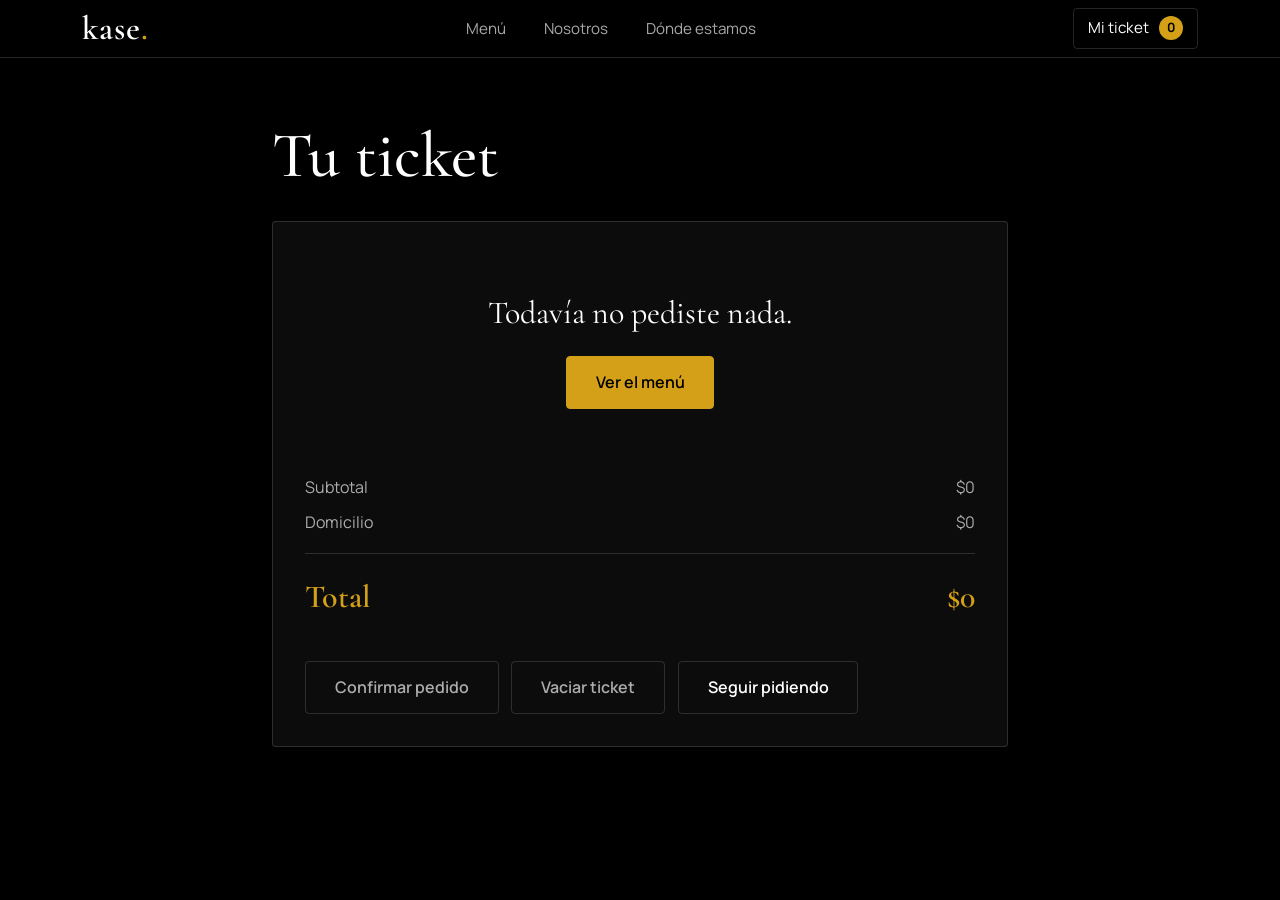
<file: ticket.html>
<!DOCTYPE html>
<html lang="es">
<head>
  <meta charset="UTF-8">
  <meta name="viewport" content="width=device-width, initial-scale=1">
  <title>Mi ticket · Kase</title>

  <link rel="preconnect" href="https://fonts.googleapis.com">
  <link rel="preconnect" href="https://fonts.gstatic.com" crossorigin>
  <link href="https://fonts.googleapis.com/css2?family=Cormorant+Garamond:wght@500;600;700&family=Manrope:wght@400;500;600;700&display=swap" rel="stylesheet">
  <link href="https://cdn.jsdelivr.net/npm/bootstrap@5.3.3/dist/css/bootstrap.min.css" rel="stylesheet">
  <link rel="stylesheet" href="css/base.css">
  <link rel="stylesheet" href="css/ticket.css">
</head>
<body>

  <!-- Navbar -->
  <header class="barra-superior">
    <nav class="container d-flex align-items-center justify-content-between py-2" aria-label="Navegación principal">
      <a href="index.html" class="logotipo">kase<span>.</span></a>
      <div class="d-none d-md-block">
        <a class="enlace-barra" href="index.html#menu">Menú</a>
        <a class="enlace-barra" href="index.html#nosotros">Nosotros</a>
        <a class="enlace-barra" href="index.html#contacto">Dónde estamos</a>
      </div>
      <a class="boton-ticket" href="ticket.html" aria-current="page">Mi ticket <span class="burbuja-ticket">0</span></a>
    </nav>
  </header>

  <main class="pagina-ticket">
    <div class="container">
      <div class="row justify-content-center">
        <div class="col-lg-8">
          <h1 class="pagina-ticket__titulo">Tu ticket</h1>

          <section class="hoja-ticket" aria-label="Productos del pedido">
            <div id="lineasTicket"></div>

            <div class="resumen-ticket">
              <div><span>Subtotal</span><span id="subtotalTicket">$0</span></div>
              <div><span>Domicilio</span><span id="domicilioTicket">$0</span></div>
              <div class="resumen-ticket__total"><span>Total</span><span id="totalTicket">$0</span></div>
            </div>

            <div class="acciones-ticket">
              <button class="boton-kase" id="botonConfirmar" type="button">Confirmar pedido</button>
              <button class="boton-kase boton-kase--claro" id="botonVaciar" type="button">Vaciar ticket</button>
              <a class="boton-kase boton-kase--claro" href="index.html#menu">Seguir pidiendo</a>
            </div>

            <p class="mensaje-final" id="mensajeFinal" role="status"></p>
          </section>
        </div>
      </div>
    </div>
  </main>

  <script src="js/almacenamiento.js"></script>
  <script src="js/ticket.js"></script>
</body>
</html>
</file>
<file: css/base.css>
:root {
  --color-dorado: #d4a017;
  --color-dorado-claro: #e6bb4a;
  --color-negro: #000000;
  --color-blanco: #ffffff;
  --color-superficie: #0c0c0c;
  --color-linea: rgba(255, 255, 255, 0.14);
  --color-texto-suave: rgba(255, 255, 255, 0.66);
  --radio: 4px;
  --fuente-titulo: "Cormorant Garamond", Georgia, serif;
  --fuente-texto: "Manrope", system-ui, sans-serif;
}

body {
  font-family: var(--fuente-texto);
  color: var(--color-blanco);
  background: var(--color-negro);
  font-size: 1rem;
  line-height: 1.7;
}

h1, h2, h3, .logotipo { font-family: var(--fuente-titulo); font-weight: 600; line-height: 1.05; }

a { color: inherit; }
:focus-visible { outline: 2px solid var(--color-dorado); outline-offset: 3px; }

.barra-superior {
  background: rgba(0, 0, 0, 0.88);
  backdrop-filter: blur(10px);
  border-bottom: 1px solid var(--color-linea);
  position: sticky; top: 0; z-index: 1030;
}
.logotipo { font-size: 2.1rem; text-decoration: none; letter-spacing: 1px; }
.logotipo span { color: var(--color-dorado); }
.enlace-barra {
  text-decoration: none; margin-inline: 1.1rem; font-size: .95rem;
  color: var(--color-texto-suave); transition: color .2s;
}
.enlace-barra:hover, .enlace-barra.activo { color: var(--color-dorado); }

.boton-ticket {
  display: inline-flex; align-items: center; gap: .6rem;
  background: transparent; color: var(--color-blanco);
  border: 1px solid var(--color-linea); border-radius: var(--radio);
  padding: .4rem .9rem; font-size: .95rem; text-decoration: none; transition: border-color .2s, color .2s;
}
.boton-ticket:hover { border-color: var(--color-dorado); color: var(--color-dorado); }
.burbuja-ticket {
  background: var(--color-dorado); color: var(--color-negro); font-weight: 700;
  min-width: 1.5rem; height: 1.5rem; border-radius: 50%;
  display: inline-grid; place-items: center; font-size: .8rem;
}
.burbuja-ticket.rebote { animation: rebote .35s ease; }
@keyframes rebote { 40% { transform: scale(1.4); } }

.boton-kase {
  display: inline-block; background: var(--color-dorado); color: var(--color-negro);
  border: 1px solid var(--color-dorado); border-radius: var(--radio);
  padding: .75rem 1.8rem; font-weight: 600; text-decoration: none; transition: background .2s, color .2s;
}
.boton-kase:hover { background: transparent; color: var(--color-dorado); }
.boton-kase:disabled { background: transparent; border-color: var(--color-linea); color: var(--color-texto-suave); cursor: not-allowed; }
.boton-kase--pequeno { padding: .35rem 1.1rem; font-size: .9rem; }
.boton-kase--claro { background: transparent; color: var(--color-blanco); border-color: var(--color-linea); }
.boton-kase--claro:hover { border-color: var(--color-dorado); color: var(--color-dorado); }

.linea-ticket {
  display: flex; justify-content: space-between; align-items: center; gap: .75rem;
  padding: 1rem 0; border-bottom: 1px solid var(--color-linea);
}
.linea-ticket small { display: block; color: var(--color-texto-suave); }
.linea-ticket__nombre { font-weight: 600; }
.linea-ticket__acciones { display: flex; align-items: center; gap: .5rem; }
.boton-cantidad {
  width: 1.9rem; height: 1.9rem; border: 1px solid var(--color-linea); background: transparent;
  color: var(--color-blanco); border-radius: 50%; line-height: 1; transition: border-color .2s, color .2s;
}
.boton-cantidad:hover { border-color: var(--color-dorado); color: var(--color-dorado); }
.boton-cantidad--borrar { margin-left: .4rem; }
.ticket-vacio { text-align: center; padding: 2rem 0; color: var(--color-texto-suave); }

.pie-pagina { border-top: 1px solid var(--color-linea); padding: 2.5rem 0; }
.pie-pagina a { color: var(--color-dorado); text-decoration: none; }
.pie-pagina small { color: var(--color-texto-suave); }

@media (prefers-reduced-motion: reduce) {
  *, *::before, *::after { animation: none !important; transition: none !important; }
}
</file>
<file: css/ticket.css>
.pagina-ticket { min-height: calc(100vh - 4.5rem); padding: 4rem 0 5rem; }
.pagina-ticket__titulo { font-size: clamp(2.6rem, 6vw, 4rem); font-weight: 500; margin-bottom: 2rem; }

.hoja-ticket {
  background: var(--color-superficie); border: 1px solid var(--color-linea);
  border-radius: var(--radio); padding: 2rem;
}
.linea-ticket--detalle { display: grid; grid-template-columns: 1fr auto 6rem auto; }
.linea-ticket__subtotal { text-align: right; font-weight: 600; }

.resumen-ticket { margin-top: 1.8rem; color: var(--color-texto-suave); }
.resumen-ticket div { display: flex; justify-content: space-between; padding: .25rem 0; }
.resumen-ticket .resumen-ticket__total {
  border-top: 1px solid var(--color-linea); margin-top: .8rem; padding-top: 1rem;
  font-family: var(--fuente-titulo); font-size: 2rem; font-weight: 600; color: var(--color-dorado);
}

.acciones-ticket { display: flex; flex-wrap: wrap; gap: .8rem; margin-top: 2rem; }
.ticket-vacio--grande p { font-family: var(--fuente-titulo); font-size: 2rem; color: var(--color-blanco); }

.mensaje-final {
  display: none; margin: 1.5rem 0 0; border: 1px solid var(--color-dorado); color: var(--color-dorado);
  padding: 1rem 1.2rem; border-radius: var(--radio);
}
.mensaje-final--visible { display: block; animation: aparecer .4s ease; }
@keyframes aparecer { from { transform: translateY(10px); opacity: 0; } }

@media (max-width: 575.98px) {
  .hoja-ticket { padding: 1.2rem; }
  .linea-ticket--detalle { grid-template-columns: 1fr auto; row-gap: .4rem; }
  .linea-ticket__subtotal { text-align: left; }
}
</file>
